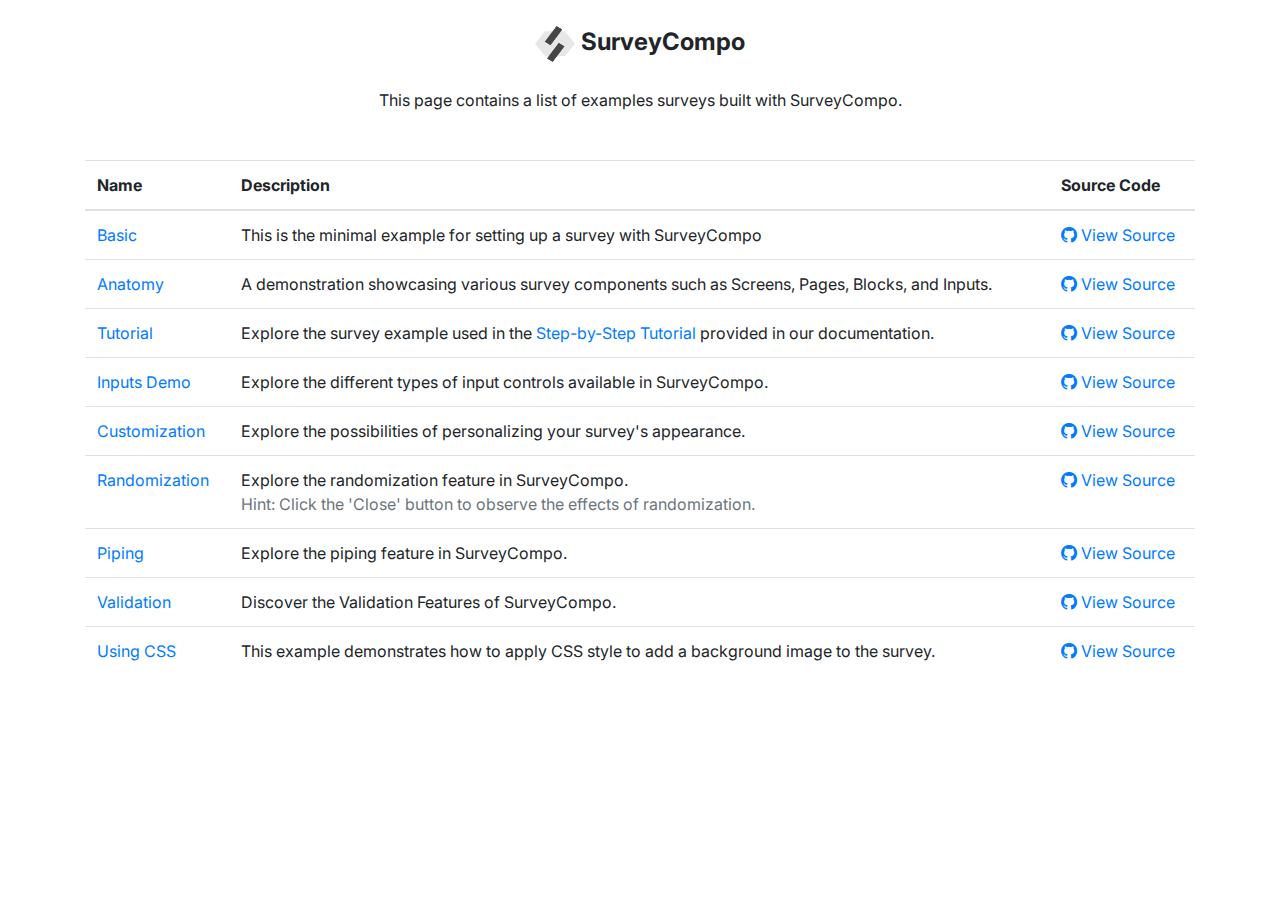
<file: index.html>
<!DOCTYPE html>
<html lang="en">

<head>
  <meta charset="UTF-8">
  <meta name="viewport" content="width=device-width, initial-scale=1.0">
  <title>SurveyCompo Examples</title>
  <link href="https://stackpath.bootstrapcdn.com/bootstrap/4.5.2/css/bootstrap.min.css" rel="stylesheet"
    integrity="sha384-JcKb8q3iqJ61gNV9KGb8thSsNjpSL0n8PARn9HuZOnIxN0hoP+VmmDGMN5t9UJ0Z" crossorigin="anonymous">
  <link rel="stylesheet" href="https://cdn.jsdelivr.net/npm/bootstrap-icons@1.5.0/font/bootstrap-icons.css">
  <link rel="stylesheet" href="styles.css">
</head>

<body>
  <div class="container">
    <div class="row">
      <div class="col-12 text-center my-4">
        <h1 style="font-size: 1.5rem;">
          <img src="logo.png" alt="Logo" class="img-fluid" style="width: 40px;">
          <strong>SurveyCompo</strong>
        </h1>
        <p class=" my-4">This page contains a list of examples surveys built with SurveyCompo.</p>
      </div>
    </div>
    <div class=" row">
      <div class="col-12">
        <div class="table-responsive">
          <table class="table">
            <thead>
              <tr>
                <th>Name</th>
                <th>Description</th>
                <th>Source Code</th>
              </tr>
            </thead>
            <tbody>
              <tr>
                <td>
                  <a href="examples/basic/index.html" target="_blank">Basic</a>
                </td>
                <td>This is the minimal example for setting up a survey with SurveyCompo</td>
                <td>
                  <a href="https://github.com/SurveyCompo/examples/tree/main/examples/basic" target="_blank">
                    <i class="bi bi-github"></i> View Source
                  </a>
                </td>
              </tr>
              <tr>
                <td>
                  <a href="examples/anatomy/index.html" target="_blank">Anatomy</a>
                </td>
                <td>A demonstration showcasing various survey components such as Screens, Pages, Blocks, and Inputs.
                </td>
                <td>
                  <a href="https://github.com/SurveyCompo/examples/tree/main/examples/anatomy" target="_blank">
                    <i class="bi bi-github"></i> View Source
                  </a>
                </td>
              </tr>
              <tr>
                <td>
                  <a href="examples/tutorial/index.html" target="_blank">Tutorial</a>
                </td>
                <td>
                  Explore the survey example used in the
                  <a href="https://doc.surveycompo.com/tutorial-part1/" target="_blank">Step-by-Step Tutorial</a>
                  provided in our documentation.
                </td>
                <td>
                  <a href="https://github.com/SurveyCompo/examples/tree/main/examples/tutorial" target="_blank">
                    <i class="bi bi-github"></i> View Source
                  </a>
                </td>
              </tr>
              <tr>
                <td>
                  <a href="examples/inputs/index.html" target="_blank">Inputs Demo</a>
                </td>
                <td>
                  Explore the different types of input controls available in SurveyCompo.
                </td>
                <td>
                  <a href="https://github.com/SurveyCompo/examples/tree/main/examples/inputs" target="_blank">
                    <i class="bi bi-github"></i> View Source
                  </a>
                </td>
              </tr>
              <tr>
                <td>
                  <a href="examples/customize/index.html" target="_blank">Customization</a>
                </td>
                <td>
                  Explore the possibilities of personalizing your survey's appearance.
                </td>
                <td>
                  <a href="https://github.com/SurveyCompo/examples/tree/main/examples/customize" target="_blank">
                    <i class="bi bi-github"></i> View Source
                  </a>
                </td>
              </tr>
              <tr>
                <td>
                  <a href="examples/randomization/" target="_blank">Randomization</a>
                </td>
                <td>
                  Explore the randomization feature in SurveyCompo.<br />
                  <span class="text-muted fs-6">Hint: Click the 'Close' button to observe the
                    effects of randomization.</span>
                </td>
                <td>
                  <a href="https://github.com/SurveyCompo/examples/tree/main/examples/randomization" target="_blank">
                    <i class="bi bi-github"></i> View Source
                  </a>
                </td>
              </tr>
              <tr>
                <td>
                  <a href="examples/piping/" target="_blank">Piping</a>
                </td>
                <td>
                  Explore the piping feature in SurveyCompo.
                </td>
                <td>
                  <a href="https://github.com/SurveyCompo/examples/tree/main/examples/piping" target="_blank">
                    <i class="bi bi-github"></i> View Source
                  </a>
                </td>
              </tr>
              <tr>
                <td>
                  <a href="examples/validation/" target="_blank">Validation</a>
                </td>
                <td>
                  Discover the Validation Features of SurveyCompo.
                </td>
                <td>
                  <a href="https://github.com/SurveyCompo/examples/tree/main/examples/validation" target="_blank">
                    <i class="bi bi-github"></i> View Source
                  </a>
                </td>
              </tr>

              <tr>
                <td>
                  <a href="examples/style/index.html" target="_blank">Using CSS</a>
                </td>
                <td>
                  This example demonstrates how to apply CSS style to add a background image to the survey.
                </td>
                <td>
                  <a href="https://github.com/SurveyCompo/examples/tree/main/examples/style" target="_blank">
                    <i class="bi bi-github"></i> View Source
                  </a>
                </td>
              </tr>

              <!-- Add more rows as needed -->
            </tbody>
          </table>
        </div>
      </div>
    </div>
  </div>
</body>

</html>
</file>
<file: styles.css>
@import url('https://fonts.googleapis.com/css2?family=Inter:wght@100..900&display=swap');

html, body {
  font-family: "Inter", sans-serif;
  font-optical-sizing: auto;
}
</file>
